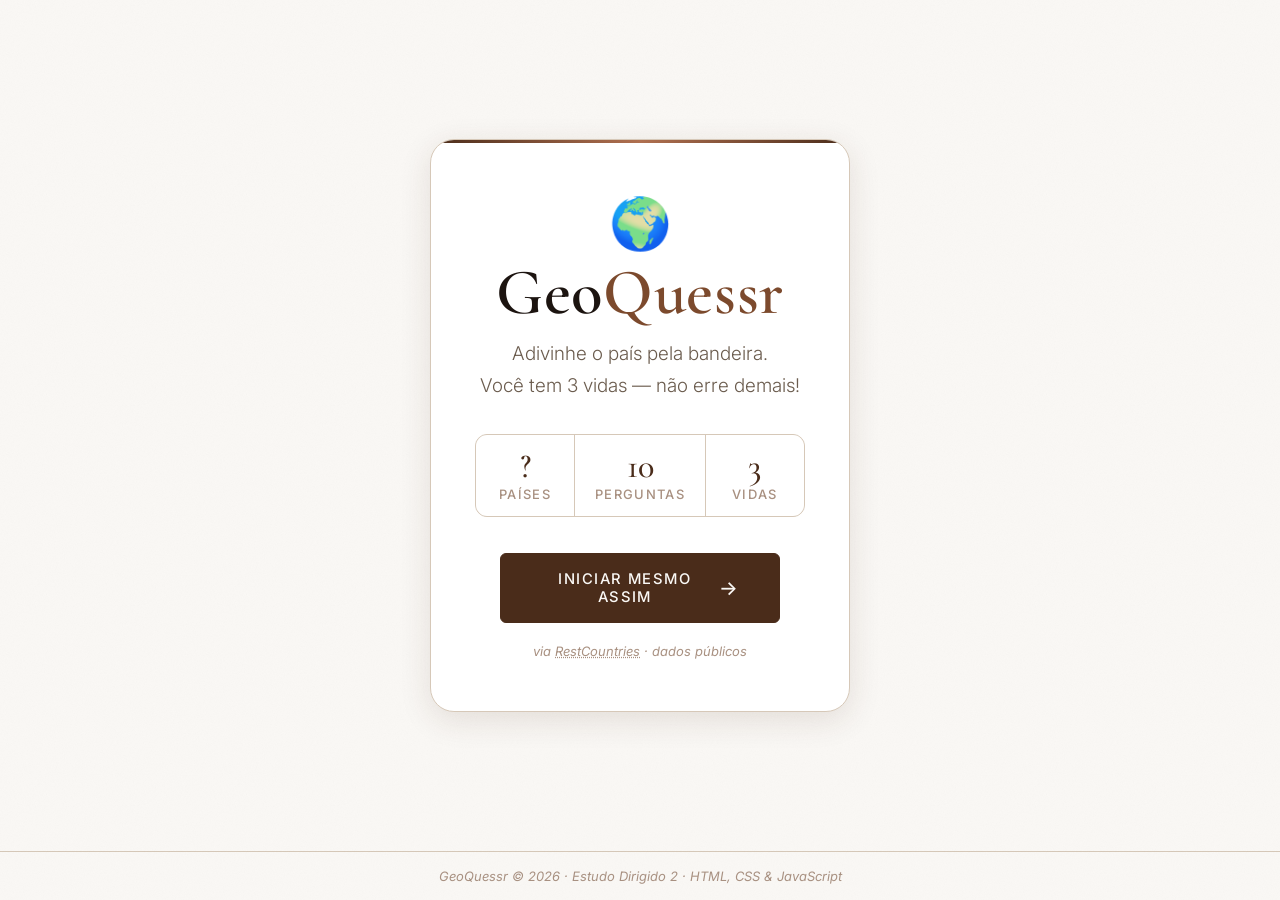
<file: index.html>
<!DOCTYPE html>
<html lang="pt-BR">
<head>
    <meta charset="UTF-8">
    <meta name="viewport" content="width=device-width, initial-scale=1.0">
    <meta name="description" content="GeoQuessr — Quiz de bandeiras do mundo. Adivinhe o país pela bandeira.">
    <title>GeoQuessr — Quiz de Bandeiras</title>
    <link rel="preconnect" href="https://fonts.googleapis.com">
    <link rel="preconnect" href="https://fonts.gstatic.com" crossorigin>
    <link href="https://fonts.googleapis.com/css2?family=Cormorant+Garamond:ital,wght@0,300;0,400;0,500;0,600;1,300;1,400&family=Inter:wght@300;400;500;600&display=swap" rel="stylesheet">
    <link rel="icon" type="image/png" href="assets/globe.png">
    <link rel="stylesheet" href="style.css">
</head>
<body class="page-landing">

    <main class="landing-main">
        <section class="start-card" aria-label="Tela inicial do GeoQuessr">
            <header class="start-card__header">
                <span class="logo-icon" aria-hidden="true">🌍</span>
                <h1 class="logo-text">Geo<span class="accent">Quessr</span></h1>
            </header>

            <p class="subtitle">
                Adivinhe o país pela bandeira.<br>
                Você tem 3 vidas — não erre demais!
            </p>

            <div class="stats-preview" role="list" aria-label="Estatísticas do jogo">
                <div class="stat-item" role="listitem">
                    <span class="stat-number" id="total-countries">…</span>
                    <span class="stat-label">Países</span>
                </div>
                <div class="stat-item" role="listitem">
                    <span class="stat-number">10</span>
                    <span class="stat-label">Perguntas</span>
                </div>
                <div class="stat-item" role="listitem">
                    <span class="stat-number">3</span>
                    <span class="stat-label">Vidas</span>
                </div>
            </div>

            <a id="btn-start" class="btn-primary btn-primary--disabled" href="quiz.html" aria-label="Iniciar o quiz">
                <span class="btn-text">Carregando…</span>
                <span class="btn-icon" aria-hidden="true">→</span>
            </a>

            <p class="api-credit">via <abbr title="Rest Countries API">RestCountries</abbr> · dados públicos</p>
        </section>
    </main>

    <footer class="landing-footer">
        <p>GeoQuessr &copy; 2026 · Estudo Dirigido 2 · HTML, CSS &amp; JavaScript</p>
    </footer>

    <script>
        // Apenas valida a API antes de liberar o botão
        const btn = document.getElementById('btn-start');
        const countEl = document.getElementById('total-countries');

        fetch('https://restcountries.com/v3.1/all?fields=name,flags')
            .then(r => r.json())
            .then(data => {
                const valid = data.filter(c => c.flags?.svg && c.name?.common);
                countEl.textContent = valid.length;
                btn.classList.remove('btn-primary--disabled');
                btn.querySelector('.btn-text').textContent = 'Iniciar Quiz';
            })
            .catch(() => {
                countEl.textContent = '?';
                btn.classList.remove('btn-primary--disabled');
                btn.querySelector('.btn-text').textContent = 'Iniciar mesmo assim';
            });
    </script>
</body>
</html>
</file>
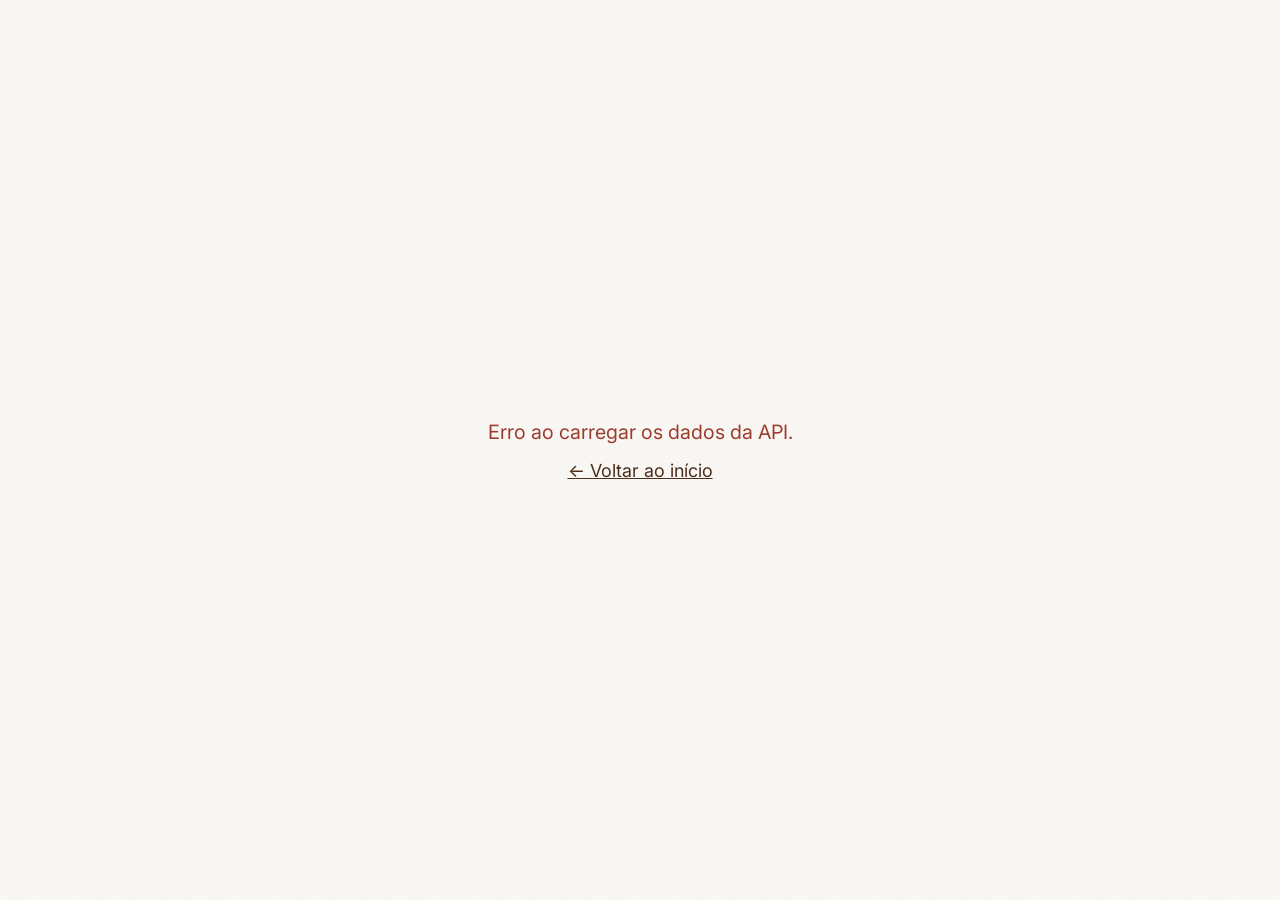
<file: quiz.html>
<!DOCTYPE html>
<html lang="pt-BR">
<head>
    <meta charset="UTF-8">
    <meta name="viewport" content="width=device-width, initial-scale=1.0">
    <meta name="description" content="GeoQuessr — Quiz em andamento. Adivinhe o país pela bandeira.">
    <title>GeoQuessr — Jogando</title>
    <link rel="preconnect" href="https://fonts.googleapis.com">
    <link rel="preconnect" href="https://fonts.gstatic.com" crossorigin>
    <link href="https://fonts.googleapis.com/css2?family=Cormorant+Garamond:ital,wght@0,300;0,400;0,500;0,600;1,300;1,400&family=Inter:wght@300;400;500;600&display=swap" rel="stylesheet">
    <link rel="icon" type="image/png" href="assets/globe.png">
    <link rel="stylesheet" href="style.css">
</head>
<body class="page-quiz">

    <!-- ===== Tela do Quiz ===== -->
    <section id="quiz-screen" class="screen active" aria-label="Quiz em andamento">

        <header class="quiz-header" role="banner">
            <div class="quiz-info">
                <span id="question-counter" class="question-counter" aria-live="polite">1 / 10</span>
                <span id="lives-display" class="lives-display" aria-label="Vidas restantes" aria-live="polite">❤️ ❤️ ❤️</span>
                <span id="score-display" class="score-display" aria-live="polite">⭐ 0</span>
            </div>
            <div class="progress-bar-container" role="progressbar" aria-valuemin="0" aria-valuemax="100" aria-valuenow="0">
                <div id="progress-bar" class="progress-bar"></div>
            </div>
        </header>

        <main class="quiz-body">
            <article class="question-card glass-card" aria-label="Pergunta atual">
                <p class="question-label">De qual país é esta bandeira?</p>
                <div class="flag-container">
                    <div id="flag-skeleton" class="flag-skeleton" aria-hidden="true"></div>
                    <img id="flag-image" class="flag-image" src="" alt="Bandeira do país a ser identificado">
                </div>
                <div class="hint-area">
                    <button id="btn-hint" class="btn-hint" aria-label="Usar uma dica">💡 Usar dica</button>
                    <span id="hint-text" class="hint-text" aria-live="polite"></span>
                </div>
            </article>

            <div id="options-grid" class="options-grid" role="group" aria-label="Opções de resposta">
                <!-- JS injeta as opções -->
            </div>

            <div class="quiz-actions">
                <button id="btn-quit" class="btn-quit" aria-label="Interromper e sair do quiz">
                    ✕ Sair do Quiz
                </button>
            </div>
        </main>
    </section>

    <!-- ===== Modal de Saída ===== -->
    <div id="modal-quit" class="modal-overlay hidden" role="dialog" aria-modal="true" aria-labelledby="modal-quit-title">
        <div class="modal-card">
            <span class="modal-icon" aria-hidden="true">🚪</span>
            <h2 id="modal-quit-title" class="modal-title">Sair do Quiz?</h2>
            <p class="modal-subtitle">Seu progresso será perdido.<br>Deseja mesmo voltar ao início?</p>
            <div class="modal-actions">
                <button id="btn-confirm-quit" class="btn-primary btn-primary--danger">
                    <span class="btn-text">Voltar ao Início</span>
                </button>
                <button id="btn-cancel-quit" class="btn-ghost">
                    Continuar Jogando
                </button>
            </div>
        </div>
    </div>

    <!-- ===== Tela de Resultado ===== -->
    <section id="result-screen" class="screen" aria-label="Resultado do quiz">
        <main>
            <div class="result-card glass-card">
                <div id="result-emoji" class="result-emoji" aria-hidden="true">🏆</div>
                <h2 id="result-title" class="result-title">Parabéns!</h2>
                <p id="result-subtitle" class="result-subtitle">Você acertou 0 de 10!</p>

                <div class="result-score-ring" aria-label="Pontuação em percentual">
                    <svg class="score-ring-svg" viewBox="0 0 120 120" aria-hidden="true">
                        <circle class="ring-bg" cx="60" cy="60" r="52"/>
                        <circle id="ring-fill" class="ring-fill" cx="60" cy="60" r="52"/>
                    </svg>
                    <span id="ring-label" class="ring-label" aria-live="polite">0%</span>
                </div>

                <div class="result-stats" role="list" aria-label="Estatísticas da partida">
                    <div class="result-stat" role="listitem">
                        <span class="result-stat-icon" aria-hidden="true">✅</span>
                        <span id="stat-correct" class="result-stat-value">0</span>
                        <span class="result-stat-label">Acertos</span>
                    </div>
                    <div class="result-stat" role="listitem">
                        <span class="result-stat-icon" aria-hidden="true">❌</span>
                        <span id="stat-wrong" class="result-stat-value">0</span>
                        <span class="result-stat-label">Erros</span>
                    </div>
                    <div class="result-stat" role="listitem">
                        <span class="result-stat-icon" aria-hidden="true">⏱</span>
                        <span id="stat-time" class="result-stat-value">0s</span>
                        <span class="result-stat-label">Tempo</span>
                    </div>
                </div>

                <div class="result-actions">
                    <button id="btn-restart" class="btn-primary">
                        <span class="btn-text">Jogar Novamente</span>
                        <span class="btn-icon" aria-hidden="true">↺</span>
                    </button>
                    <a id="btn-home" href="index.html" class="btn-ghost">
                        ← Tela Inicial
                    </a>
                </div>
            </div>
        </main>

        <footer class="quiz-footer">
            <p>GeoQuessr · via RestCountries API</p>
        </footer>
    </section>

    <script src="script.js"></script>
</body>
</html>
</file>
<file: style.css>
/* ============================================
   GeoQuessr — Tema Minimalista Premium
   Paleta: Branco puro + Marrons vintage/sépia
   ============================================ */

/* --- Google Fonts: Cormorant Garamond (Display) + Inter (UI) --- */

/* --- CSS Custom Properties --- */
:root {
    /* Cores base */
    --bg:           #faf8f5;
    --bg-card:      #ffffff;
    --bg-muted:     #f3efe9;

    /* Textos */
    --text-primary:   #1c1410;
    --text-secondary: #6b5c4e;
    --text-muted:     #a89080;

    /* Marrons vintage */
    --brown-dark:    #4a2c1a;
    --brown-mid:     #7c4a2d;
    --brown-light:   #b07050;
    --brown-pale:    #d4b8a0;
    --brown-ghost:   #ede4d8;
    --sepia-line:    #d6c8b8;

    /* Feedback */
    --success:        #3d7a4f;
    --success-bg:     #eef6f1;
    --success-border: #a8d4b8;

    --danger:         #9b3a2a;
    --danger-bg:      #fdf1ef;
    --danger-border:  #e0a898;

    --warning:        #8a6020;

    /* Tipografia */
    --font-display: 'Cormorant Garamond', Georgia, serif;
    --font-body:    'Inter', -apple-system, sans-serif;

    /* Espaçamento e forma */
    --radius-sm:  6px;
    --radius-md:  12px;
    --radius-lg:  18px;
    --radius-xl:  24px;

    /* Sombras elegantes */
    --shadow-sm:  0 1px 4px rgba(74, 44, 26, 0.08);
    --shadow-md:  0 4px 16px rgba(74, 44, 26, 0.10);
    --shadow-lg:  0 8px 32px rgba(74, 44, 26, 0.12);

    /* Bordas */
    --border:     1px solid var(--sepia-line);

    /* Transições */
    --t-fast:   0.18s cubic-bezier(0.4, 0, 0.2, 1);
    --t-mid:    0.32s cubic-bezier(0.4, 0, 0.2, 1);
    --t-slow:   0.5s  cubic-bezier(0.4, 0, 0.2, 1);
}

/* --- Reset --- */
*, *::before, *::after {
    margin: 0; padding: 0;
    box-sizing: border-box;
}

html {
    font-size: 18px;
    scroll-behavior: smooth;
}

body {
    font-family: var(--font-body);
    background: var(--bg);
    color: var(--text-primary);
    min-height: 100vh;
    overflow-x: hidden;
    -webkit-font-smoothing: antialiased;
    -moz-osx-font-smoothing: grayscale;
}

/* Textura sutil de papel no fundo */
body::before {
    content: '';
    position: fixed;
    inset: 0;
    background-image:
        url("data:image/svg+xml,%3Csvg xmlns='http://www.w3.org/2000/svg' width='200' height='200'%3E%3Cfilter id='noise'%3E%3CfeTurbulence type='fractalNoise' baseFrequency='0.9' numOctaves='4' stitchTiles='stitch'/%3E%3CfeColorMatrix type='saturate' values='0'/%3E%3C/filter%3E%3Crect width='200' height='200' filter='url(%23noise)' opacity='0.04'/%3E%3C/svg%3E");
    pointer-events: none;
    z-index: 0;
    opacity: 1;
}

/* --- Glass Card (tom papel) --- */
.glass-card {
    background: var(--bg-card);
    border: var(--border);
    border-radius: var(--radius-xl);
    box-shadow: var(--shadow-lg);
}

/* --- Screens --- */
.screen {
    position: fixed;
    inset: 0;
    z-index: 1;
    display: flex;
    align-items: center;
    justify-content: center;
    padding: 24px;
    opacity: 0;
    visibility: hidden;
    transform: translateY(14px) scale(0.98);
    transition:
        opacity var(--t-slow),
        transform var(--t-slow),
        visibility 0s linear 0.5s;
}

.screen.active {
    opacity: 1;
    visibility: visible;
    transform: translateY(0) scale(1);
    transition:
        opacity var(--t-slow),
        transform var(--t-slow),
        visibility 0s;
}

/* =============================================
   TELA INICIAL
   ============================================= */
.start-card {
    text-align: center;
    padding: 52px 44px;
    max-width: 420px;
    width: 100%;
    animation: cardIn 0.65s ease-out both;
    background: var(--bg-card);
    border: var(--border);
    border-radius: var(--radius-xl);
    box-shadow: var(--shadow-lg);
    position: relative;
    overflow: hidden;
}

/* Linha decorativa topo */
.start-card::before {
    content: '';
    position: absolute;
    top: 0; left: 0; right: 0;
    height: 3px;
    background: linear-gradient(90deg, var(--brown-dark), var(--brown-light), var(--brown-dark));
}

@keyframes cardIn {
    from { opacity: 0; transform: translateY(24px); }
    to   { opacity: 1; transform: translateY(0); }
}

/* Logo */
.logo-wrapper {
    margin-bottom: 20px;
}

.logo-icon {
    font-size: 2.8rem;
    display: block;
    margin-bottom: 8px;
    animation: gentleFloat 5s ease-in-out infinite;
}

@keyframes gentleFloat {
    0%, 100% { transform: translateY(0); }
    50%       { transform: translateY(-6px); }
}

.logo-text {
    font-family: var(--font-display);
    font-size: 3.6rem;
    font-weight: 600;
    letter-spacing: 0.01em;
    color: var(--text-primary);
    line-height: 1;
}

.logo-text .accent {
    color: var(--brown-mid);
}

/* Divider ornamental */
.logo-wrapper::after {
    content: '— ✦ —';
    display: block;
    margin-top: 14px;
    font-size: 0.7rem;
    letter-spacing: 0.25em;
    color: var(--brown-pale);
    font-family: var(--font-body);
}

.subtitle {
    font-size: 1.05rem;
    color: var(--text-secondary);
    line-height: 1.7;
    margin-bottom: 32px;
    font-weight: 300;
}

/* Stats preview */
.stats-preview {
    display: flex;
    justify-content: center;
    gap: 1px;
    margin-bottom: 36px;
    border: var(--border);
    border-radius: var(--radius-md);
    overflow: hidden;
    background: var(--sepia-line);
}

.stat-item {
    display: flex;
    flex-direction: column;
    align-items: center;
    gap: 3px;
    padding: 14px 20px;
    flex: 1;
    background: var(--bg-card);
    transition: background var(--t-fast);
}

.stat-item:hover {
    background: var(--bg-muted);
}

.stat-number {
    font-family: var(--font-display);
    font-size: 1.9rem;
    font-weight: 500;
    color: var(--brown-dark);
    line-height: 1;
}

.stat-label {
    font-size: 0.72rem;
    color: var(--text-muted);
    text-transform: uppercase;
    letter-spacing: 0.1em;
    font-weight: 500;
}

/* Botão primário */
.btn-primary {
    display: inline-flex;
    align-items: center;
    justify-content: center;
    gap: 10px;
    padding: 16px 40px;
    border: 1.5px solid var(--brown-dark);
    border-radius: var(--radius-sm);
    background: var(--brown-dark);
    color: #faf8f5;
    font-family: var(--font-body);
    font-size: 0.82rem;
    font-weight: 500;
    letter-spacing: 0.1em;
    text-transform: uppercase;
    cursor: pointer;
    transition: all var(--t-fast);
    width: 100%;
    max-width: 280px;
    position: relative;
    overflow: hidden;
}

.btn-primary::after {
    content: '';
    position: absolute;
    inset: 0;
    background: linear-gradient(135deg, rgba(255,255,255,0.08), transparent);
    opacity: 0;
    transition: opacity var(--t-fast);
}

.btn-primary:hover:not(:disabled) {
    background: var(--brown-mid);
    border-color: var(--brown-mid);
    transform: translateY(-1px);
    box-shadow: var(--shadow-md);
}

.btn-primary:hover:not(:disabled)::after { opacity: 1; }

.btn-primary:active:not(:disabled) {
    transform: translateY(0) scale(0.99);
    box-shadow: none;
}

.btn-primary:disabled {
    opacity: 0.45;
    cursor: not-allowed;
}

.btn-icon {
    font-size: 1.1rem;
    transition: transform var(--t-fast);
}

.btn-primary:hover:not(:disabled) .btn-icon {
    transform: translateX(3px);
}

.api-credit {
    font-size: 0.72rem;
    color: var(--text-muted);
    margin-top: 20px;
    font-style: italic;
}

/* =============================================
   TELA DO QUIZ — HEADER
   ============================================= */
.quiz-header {
    position: fixed;
    top: 0; left: 0; right: 0;
    z-index: 10;
    padding: 16px 24px 0;
    background: linear-gradient(to bottom, var(--bg) 70%, transparent);
}

.quiz-info {
    display: flex;
    justify-content: space-between;
    align-items: center;
    margin-bottom: 10px;
}

.question-counter {
    font-family: var(--font-display);
    font-size: 1rem;
    font-weight: 400;
    color: var(--text-secondary);
    letter-spacing: 0.06em;
}

.lives-display {
    font-size: 1rem;
    letter-spacing: 0.1em;
    opacity: 0.9;
    transition: all 0.3s ease;
}

.lives-display.lost-life {
    animation: heartShake 0.4s ease-out;
}

@keyframes heartShake {
    0%, 100% { transform: scale(1); }
    30% { transform: scale(1.25); }
    60% { transform: scale(0.9); }
}

.score-display {
    font-family: var(--font-body);
    font-size: 0.95rem;
    font-weight: 600;
    color: var(--warning);
    letter-spacing: 0.02em;
}

/* Barra de progresso */
.progress-bar-container {
    height: 2px;
    background: var(--brown-ghost);
    border-radius: 100px;
    overflow: hidden;
    margin-bottom: 0;
}

.progress-bar {
    height: 100%;
    background: var(--brown-mid);
    border-radius: 100px;
    transition: width var(--t-mid);
    width: 0%;
}

/* =============================================
   TELA DO QUIZ — BODY
   ============================================= */
.quiz-body {
    display: flex;
    flex-direction: column;
    align-items: center;
    gap: 16px;
    padding: 88px 20px 32px;
    max-width: 560px;
    margin: 0 auto;
    width: 100%;
}

.question-card {
    width: 100%;
    padding: 28px 24px;
    text-align: center;
    animation: slideUp 0.38s ease-out both;
}

@keyframes slideUp {
    from { opacity: 0; transform: translateY(16px); }
    to   { opacity: 1; transform: translateY(0); }
}

.question-label {
    font-family: var(--font-display);
    font-size: 1.2rem;
    font-weight: 400;
    color: var(--text-secondary);
    margin-bottom: 20px;
    font-style: italic;
}

/* Bandeira */
.flag-container {
    position: relative;
    width: 100%;
    max-width: 300px;
    margin: 0 auto 16px;
    border-radius: var(--radius-sm);
    overflow: hidden;
    aspect-ratio: 3 / 2;
    background: var(--bg-muted);
    border: var(--border);
    box-shadow: var(--shadow-sm);
}

.flag-image {
    width: 100%;
    height: 100%;
    object-fit: cover;
    display: block;
    opacity: 0;
    transition: opacity var(--t-mid);
}

.flag-image.loaded { opacity: 1; }

.flag-skeleton {
    position: absolute;
    inset: 0;
    background: linear-gradient(
        110deg,
        var(--bg-muted) 25%,
        var(--brown-ghost) 37%,
        var(--bg-muted) 63%
    );
    background-size: 200% 100%;
    animation: shimmer 1.6s ease-in-out infinite;
}

.flag-skeleton.hidden { display: none; }

@keyframes shimmer {
    0%   { background-position: 200% 0; }
    100% { background-position: -200% 0; }
}

/* Área de dica */
.hint-area {
    display: flex;
    flex-direction: column;
    align-items: center;
    gap: 8px;
}

.btn-hint {
    padding: 7px 18px;
    border: var(--border);
    border-radius: 100px;
    background: transparent;
    color: var(--text-muted);
    font-family: var(--font-body);
    font-size: 0.78rem;
    font-weight: 400;
    letter-spacing: 0.04em;
    cursor: pointer;
    transition: all var(--t-fast);
}

.btn-hint:hover {
    background: var(--bg-muted);
    color: var(--text-secondary);
    border-color: var(--brown-pale);
}

.btn-hint:disabled {
    opacity: 0.35;
    cursor: not-allowed;
}

.hint-text {
    font-size: 0.82rem;
    color: var(--warning);
    font-style: italic;
    opacity: 0;
    transform: translateY(-5px);
    transition: all var(--t-fast);
}

.hint-text.visible {
    opacity: 1;
    transform: translateY(0);
}

/* =============================================
   OPÇÕES
   ============================================= */
.options-grid {
    display: grid;
    grid-template-columns: 1fr 1fr;
    gap: 10px;
    width: 100%;
    animation: slideUp 0.42s ease-out 0.08s both;
}

.option-btn {
    position: relative;
    padding: 18px 16px;
    border: var(--border);
    border-radius: var(--radius-md);
    background: var(--bg-card);
    color: var(--text-primary);
    font-family: var(--font-body);
    font-size: 0.97rem;
    font-weight: 400;
    cursor: pointer;
    text-align: left;
    transition: all var(--t-fast);
    line-height: 1.4;
    overflow: hidden;
    box-shadow: var(--shadow-sm);
}

.option-btn:hover:not(:disabled) {
    border-color: var(--brown-mid);
    background: var(--brown-ghost);
    transform: translateY(-2px);
    box-shadow: var(--shadow-md);
}

.option-btn:active:not(:disabled) {
    transform: translateY(0) scale(0.99);
    box-shadow: var(--shadow-sm);
}

.option-btn:disabled {
    cursor: not-allowed;
    pointer-events: none;
}

/* Estados de resposta */
.option-btn.correct {
    border-color: var(--success-border);
    background: var(--success-bg);
    color: var(--success);
    animation: correctPulse 0.45s ease-out;
}

@keyframes correctPulse {
    0%   { transform: scale(1); }
    40%  { transform: scale(1.025); }
    100% { transform: scale(1); }
}

.option-btn.wrong {
    border-color: var(--danger-border);
    background: var(--danger-bg);
    color: var(--danger);
    animation: wrongShake 0.38s ease-out;
}

@keyframes wrongShake {
    0%, 100% { transform: translateX(0); }
    20%      { transform: translateX(-5px); }
    40%      { transform: translateX(5px); }
    60%      { transform: translateX(-3px); }
    80%      { transform: translateX(3px); }
}

.option-btn.dimmed {
    opacity: 0.3;
}

/* Letra da opção (A, B, C, D) */
.option-letter {
    display: inline-flex;
    align-items: center;
    justify-content: center;
    width: 22px;
    height: 22px;
    border-radius: 4px;
    border: 1px solid var(--sepia-line);
    background: var(--bg-muted);
    font-size: 0.7rem;
    font-weight: 600;
    margin-right: 10px;
    vertical-align: middle;
    color: var(--text-muted);
    transition: all var(--t-fast);
    flex-shrink: 0;
}

.option-btn:hover .option-letter {
    border-color: var(--brown-mid);
    background: var(--brown-ghost);
    color: var(--brown-dark);
}

.option-btn.correct .option-letter {
    border-color: var(--success-border);
    background: var(--success-bg);
    color: var(--success);
}

.option-btn.wrong .option-letter {
    border-color: var(--danger-border);
    background: var(--danger-bg);
    color: var(--danger);
}

/* =============================================
   TELA DE RESULTADO
   ============================================= */
.result-card {
    text-align: center;
    padding: 48px 40px;
    max-width: 420px;
    width: 100%;
    animation: cardIn 0.55s ease-out both;
    position: relative;
    overflow: hidden;
}

.result-card::before {
    content: '';
    position: absolute;
    top: 0; left: 0; right: 0;
    height: 3px;
    background: linear-gradient(90deg, var(--brown-dark), var(--brown-light), var(--brown-dark));
}

.result-emoji {
    font-size: 3.2rem;
    margin-bottom: 6px;
    animation: bounceIn 0.55s cubic-bezier(0.34, 1.56, 0.64, 1);
}

@keyframes bounceIn {
    0%   { transform: scale(0); opacity: 0; }
    60%  { transform: scale(1.15); }
    100% { transform: scale(1); opacity: 1; }
}

.result-title {
    font-family: var(--font-display);
    font-size: 2.8rem;
    font-weight: 500;
    color: var(--brown-dark);
    margin-bottom: 4px;
    letter-spacing: 0.01em;
}

.result-subtitle {
    font-size: 1rem;
    color: var(--text-secondary);
    margin-bottom: 28px;
    font-weight: 300;
}

/* Score Ring */
.result-score-ring {
    position: relative;
    width: 110px;
    height: 110px;
    margin: 0 auto 28px;
}

.score-ring-svg {
    width: 100%;
    height: 100%;
    transform: rotate(-90deg);
}

.ring-bg {
    fill: none;
    stroke: var(--brown-ghost);
    stroke-width: 7;
}

.ring-fill {
    fill: none;
    stroke: var(--brown-mid);
    stroke-width: 7;
    stroke-linecap: round;
    stroke-dasharray: 326.73;
    stroke-dashoffset: 326.73;
    transition: stroke-dashoffset 1.2s cubic-bezier(0.4, 0, 0.2, 1);
}

.ring-label {
    position: absolute;
    top: 50%;
    left: 50%;
    transform: translate(-50%, -50%);
    font-family: var(--font-display);
    font-size: 1.7rem;
    font-weight: 500;
    color: var(--brown-dark);
}

/* Stats de resultado */
.result-stats {
    display: flex;
    justify-content: center;
    gap: 1px;
    margin-bottom: 32px;
    border: var(--border);
    border-radius: var(--radius-md);
    overflow: hidden;
    background: var(--sepia-line);
}

.result-stat {
    display: flex;
    flex-direction: column;
    align-items: center;
    gap: 3px;
    padding: 14px 12px;
    flex: 1;
    background: var(--bg-card);
}

.result-stat-icon {
    font-size: 1.1rem;
}

.result-stat-value {
    font-family: var(--font-display);
    font-size: 1.6rem;
    font-weight: 500;
    color: var(--brown-dark);
}

.result-stat-label {
    font-size: 0.66rem;
    color: var(--text-muted);
    text-transform: uppercase;
    letter-spacing: 0.1em;
    font-weight: 500;
}

.result-actions {
    display: flex;
    flex-direction: column;
    align-items: center;
    gap: 12px;
}

/* =============================================
   RESPONSIVO
   ============================================= */
@media (max-width: 600px) {
    .start-card, .result-card {
        padding: 36px 24px;
    }

    .logo-text {
        font-size: 2.4rem;
    }

    .options-grid {
        grid-template-columns: 1fr;
        gap: 8px;
    }

    .option-btn {
        padding: 14px 12px;
    }

    .quiz-body {
        padding-top: 82px;
    }

    .question-card {
        padding: 20px 16px;
    }

    .stats-preview {
        flex-direction: row;
    }
}

/* =============================================
   LANDING PAGE (index.html)
   ============================================= */
.page-landing {
    display: flex;
    flex-direction: column;
    min-height: 100vh;
}

.landing-main {
    flex: 1;
    display: flex;
    align-items: center;
    justify-content: center;
    padding: 24px;
}

.landing-footer {
    text-align: center;
    padding: 16px 24px;
    font-size: 0.72rem;
    color: var(--text-muted);
    font-style: italic;
    border-top: var(--border);
}

/* Anchor disfarçado de botão */
a.btn-primary {
    display: inline-flex;
    text-decoration: none;
}

a.btn-primary--disabled {
    pointer-events: none;
    opacity: 0.45;
}

.start-card__header {
    border: none;
    padding: 0;
    margin-bottom: 12px;
}

/* =============================================
   QUIZ PAGE (quiz.html)
   ============================================= */
.page-quiz {
    overflow: hidden;
}

/* Botão de saída no quiz */
.quiz-actions {
    display: flex;
    justify-content: center;
    margin-top: 4px;
    padding-bottom: 8px;
}

.btn-quit {
    padding: 8px 20px;
    border: var(--border);
    border-radius: 100px;
    background: transparent;
    color: var(--danger);
    border-color: var(--danger-border);
    font-family: var(--font-body);
    font-size: 0.78rem;
    font-weight: 500;
    letter-spacing: 0.04em;
    cursor: pointer;
    transition: all var(--t-fast);
    opacity: 0.7;
}

.btn-quit:hover {
    background: var(--danger-bg);
    opacity: 1;
    transform: translateY(-1px);
}

/* Footer do quiz */
.quiz-footer {
    text-align: center;
    padding: 12px 24px 16px;
    font-size: 0.7rem;
    color: var(--text-muted);
    font-style: italic;
}

/* =============================================
   BOTÃO GHOST (secundário)
   ============================================= */
.btn-ghost {
    display: inline-flex;
    align-items: center;
    justify-content: center;
    padding: 12px 28px;
    border: var(--border);
    border-radius: var(--radius-sm);
    background: transparent;
    color: var(--text-secondary);
    font-family: var(--font-body);
    font-size: 0.82rem;
    font-weight: 400;
    letter-spacing: 0.06em;
    cursor: pointer;
    text-decoration: none;
    transition: all var(--t-fast);
    width: 100%;
    max-width: 280px;
}

.btn-ghost:hover {
    background: var(--bg-muted);
    border-color: var(--brown-pale);
    color: var(--brown-dark);
    transform: translateY(-1px);
}

/* =============================================
   MODAL DE SAÍDA
   ============================================= */
.modal-overlay {
    position: fixed;
    inset: 0;
    z-index: 100;
    display: flex;
    align-items: center;
    justify-content: center;
    padding: 24px;
    background: rgba(250, 248, 245, 0.7);
    backdrop-filter: blur(6px);
    -webkit-backdrop-filter: blur(6px);
    opacity: 0;
    visibility: hidden;
    transition: opacity var(--t-mid), visibility 0s linear var(--t-mid);
}

.modal-overlay.visible {
    opacity: 1;
    visibility: visible;
    transition: opacity var(--t-mid), visibility 0s;
}

.modal-overlay.hidden {
    display: none;
}

.modal-card {
    background: var(--bg-card);
    border: var(--border);
    border-radius: var(--radius-xl);
    box-shadow: var(--shadow-lg);
    padding: 40px 36px;
    max-width: 360px;
    width: 100%;
    text-align: center;
    animation: cardIn 0.3s ease-out both;
    position: relative;
    overflow: hidden;
}

.modal-card::before {
    content: '';
    position: absolute;
    top: 0; left: 0; right: 0;
    height: 3px;
    background: linear-gradient(90deg, var(--danger), var(--brown-light));
}

.modal-icon {
    font-size: 2.4rem;
    display: block;
    margin-bottom: 10px;
}

.modal-title {
    font-family: var(--font-display);
    font-size: 1.8rem;
    font-weight: 500;
    color: var(--brown-dark);
    margin-bottom: 8px;
}

.modal-subtitle {
    font-size: 0.92rem;
    color: var(--text-secondary);
    line-height: 1.6;
    margin-bottom: 28px;
    font-weight: 300;
}

.modal-actions {
    display: flex;
    flex-direction: column;
    align-items: center;
    gap: 12px;
}

.btn-primary--danger {
    border-color: var(--danger);
    background: var(--danger);
}

.btn-primary--danger:hover:not(:disabled) {
    background: #7a2a1a;
    border-color: #7a2a1a;
}

/* =============================================
   UTILITÁRIOS
   ============================================= */
@keyframes fadeIn {
    from { opacity: 0; }
    to   { opacity: 1; }
}

.fade-in {
    animation: fadeIn 0.3s ease-out both;
}

.hidden { display: none !important; }
</file>
